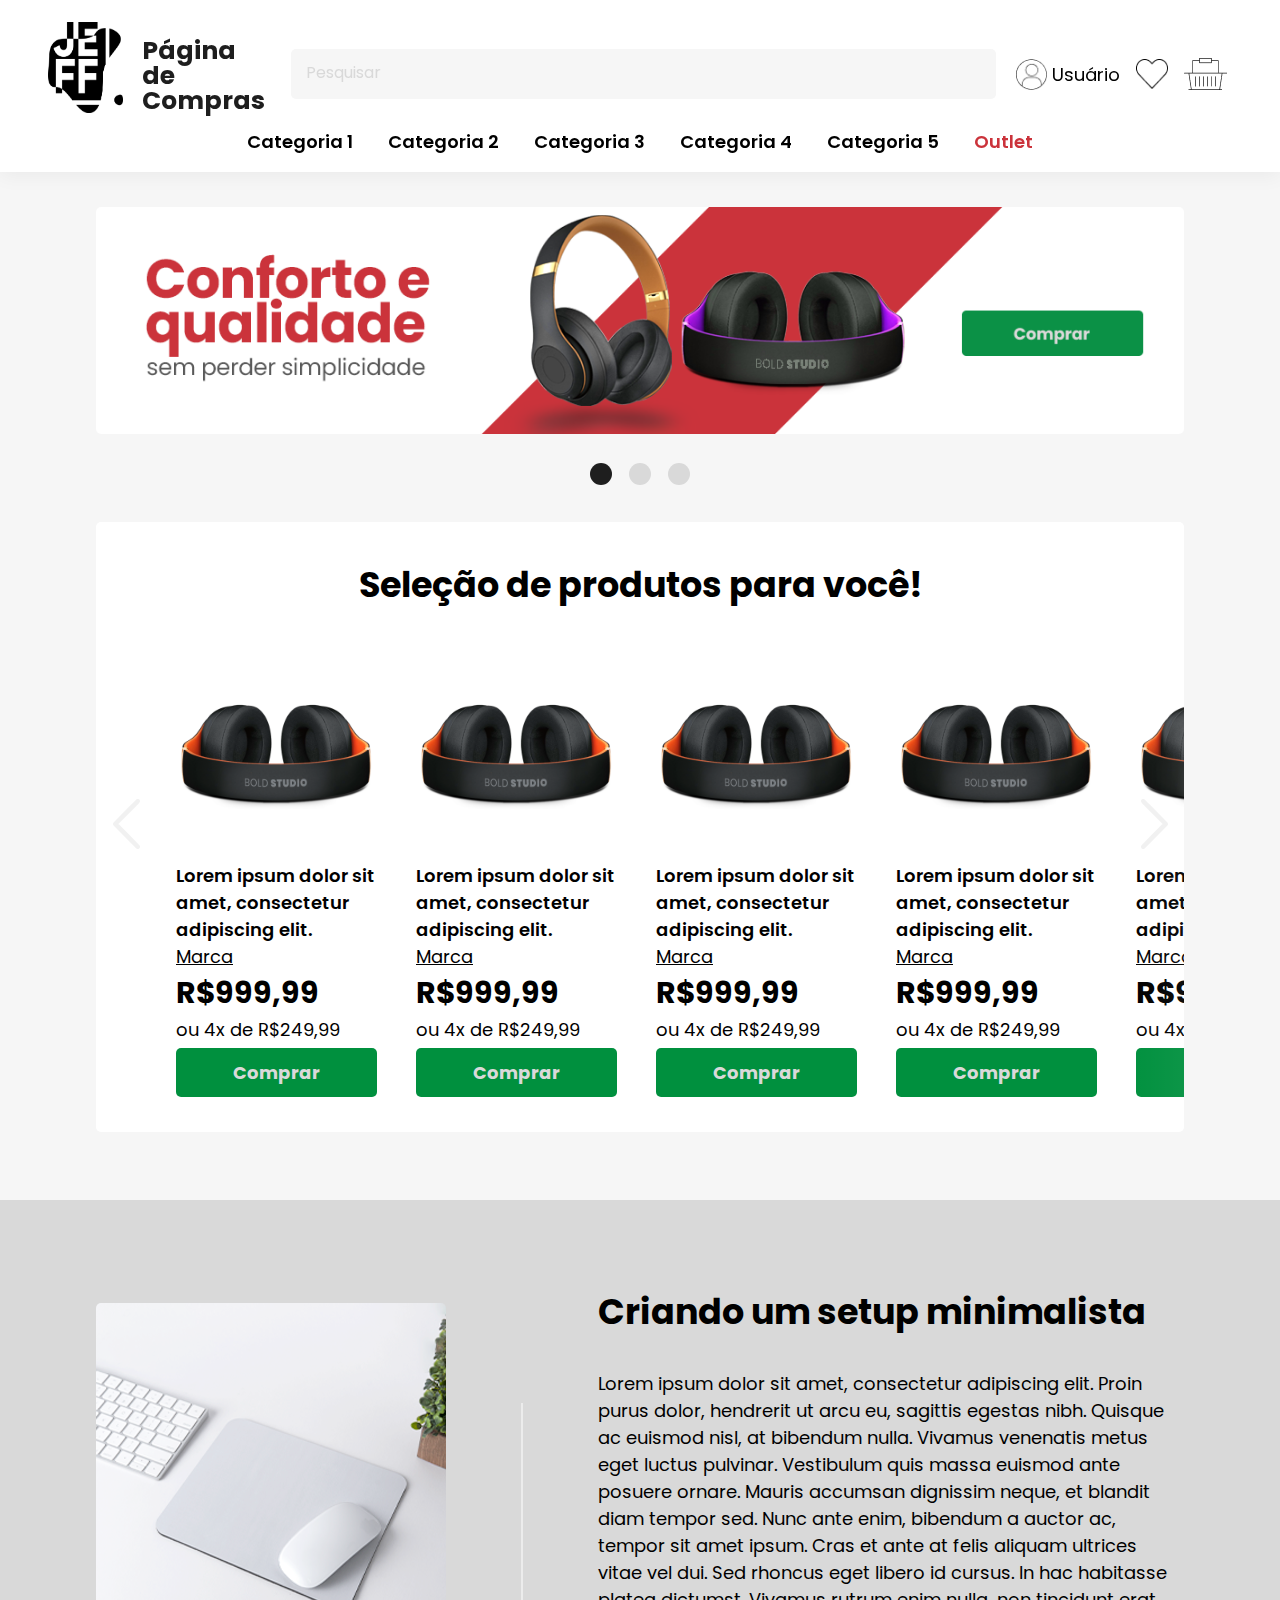
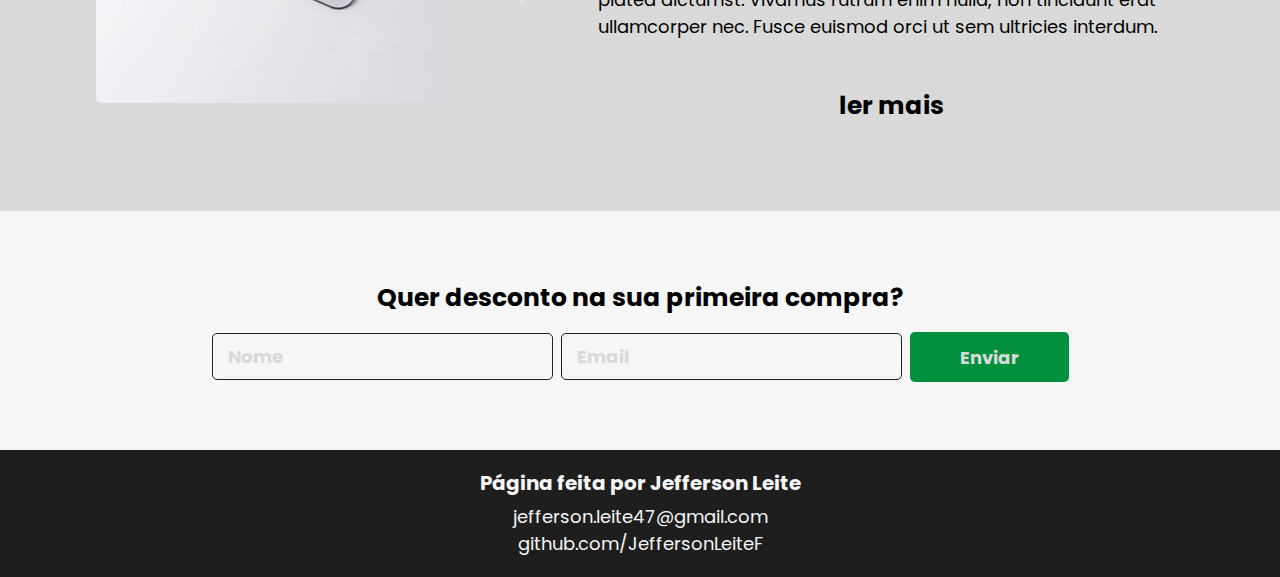
<file: index.html>
<!DOCTYPE html>
<html lang="pt-br">
<head>
    <meta charset="utf-8">
    <meta name="viewport" content="width=device-width, initial-scale=1, maximum-scale=1.0">
    <link rel="stylesheet" type="text/css" href="style.css">
    <style>@import url('https://fonts.googleapis.com/css2?family=Poppins:display=swap');</style>
    <title>Ecommerce - PJ2</title>
</head>
<body>
    <header>
        <div class="header-content">
            <div class="Logo-Group">
                <img id="Logo" src="img/Logo Preta.png" alt="Logo Jeff" >
                <h1 id="Logo-txt">Página de Compras</h1>
            </div>
            <button id="Menu-Mobile">Menu
                <span id="Hamburger"></span>
            </button>
            <input type="text" id="Searchbar" placeholder="Pesquisar">
            <div class="header-content-right">
                <img src="img/user.png" alt="ícone usuário" id="User">
                <p id="User-txt">Usuário</p>        
                <img src="img/Favoritos.png" alt="ícone favoritos" id="Fav">
                <img src="img/Sacola.png" alt="ícone sacola" id="Sacola">
            </div>
        </div>
        <div class="nav-categorias">
            <nav id="nav">
                <ul>
                <li><a href="#" class="nav-item">Categoria 1</a></li>
                <li><a href="#" class="nav-item">Categoria 2</a></li>
                <li><a href="#" class="nav-item">Categoria 3</a></li>
                <li><a href="#" class="nav-item">Categoria 4</a></li>
                <li><a href="#" class="nav-item">Categoria 5</a></li>
                <li><a href="#" class="nav-item" id="outlet">Outlet</a></li>
                </ul>
            </nav>

        </div>
    </header>

    <section class="sliders">
        <div class="slides">
            <!-- Botões -->
            <input type="radio" name="radio-btn-d" id="radio-d1">
            <input type="radio" name="radio-btn-d" id="radio-d2">
            <input type="radio" name="radio-btn-d" id="radio-d3">
            

            <!-- Banners -->
            <div class="slide first">
                <img src="img/Banner-Home1.png" alt="Primeiro Banner">
            </div>
            <div class="slide">
                <img src="img/Banner-Home2.png" alt="Segundo Banner">
            </div>
            <div class="slide">
                <img src="img/Banner-Home3.png" alt="Terceiro Banner">
            </div>
            <!-- Navigation Manual -->
        <div class="navigation-manual">
            <label for="radio-d1" class="manual-btn1-d"></label>
            <label for="radio-d2" class="manual-btn2-d"></label>
            <label for="radio-d3" class="manual-btn3-d"></label>

        </div>

        </div>
        <!-- <script src="js/banner-home_Desk.js"></script> -->
    </section>

    <section class="sliders-m">
        <div class="slides-m">
            <!-- Botões -->
            <input type="radio" name="radio-btn-m" id="radio-m1">
            <input type="radio" name="radio-btn-m" id="radio-m2">
            <input type="radio" name="radio-btn-m" id="radio-m3">
            

            <!-- Banners Mobile -->
            <div class="slide-m first">
                <img src="img/Banner 1_Mobile.png" alt="Primeiro Banner">
            </div>
            <div class="slide-m">
                <img src="img/Banner 2_Mobile.png" alt="Segundo Banner">
            </div>
            <div class="slide-m">
                <img src="img/Banner 3_Mobile.png" alt="Terceiro Banner">
            </div>
            <!-- Navigation Manual -->
        <div class="navigation-manual-m">
            <label for="radio-m1" class="manual-btn1-m"></label>
            <label for="radio-m2" class="manual-btn2-m"></label>
            <label for="radio-m3" class="manual-btn3-m"></label>

        </div>

        </div>
        <!-- <script src="js/banner-home_Mobile.js"></script> -->
    </section>
    <section class="pSlider">
        <h1>Seleção de produtos para você!</h1>
        <button class="prev"><img src="img/Seta_E.svg" alt=""></button>
        <button class="next"><img src="img/Seta_D.svg" alt=""></button>
        <!-- Carrossel de Produtos -->
    <div class="Carrossel">
        <div class="cProduct">
            <img src="img/Produto-Fone.png" alt="Imagem-Fone-produto">
            <h3 class="pNome">Lorem ipsum dolor sit amet, consectetur adipiscing elit.</h3>
            <h3 class="pMarca">Marca</h3>
            <h2 class="pPrice">R$999,99</h2>
            <p class="pParcel">ou 4x de R$249,99</p>
            <a href="#" class="pCTA">Comprar</a>
        </div>

        <div class="cProduct">
            <img src="img/Produto-Fone.png" alt="Imagem-Fone-produto">
            <h3 class="pNome">Lorem ipsum dolor sit amet, consectetur adipiscing elit.</h3>
            <h3 class="pMarca">Marca</h3>
            <h2 class="pPrice">R$999,99</h2>
            <p class="pParcel">ou 4x de R$249,99</p>
            <a href="#" class="pCTA">Comprar</a>
        </div>

        <div class="cProduct">
            <img src="img/Produto-Fone.png" alt="Imagem-Fone-produto">
            <h3 class="pNome">Lorem ipsum dolor sit amet, consectetur adipiscing elit.</h3>
            <h3 class="pMarca">Marca</h3>
            <h2 class="pPrice">R$999,99</h2>
            <p class="pParcel">ou 4x de R$249,99</p>
            <a href="#" class="pCTA">Comprar</a>
        </div>

        <div class="cProduct">
            <img src="img/Produto-Fone.png" alt="Imagem-Fone-produto">
            <h3 class="pNome">Lorem ipsum dolor sit amet, consectetur adipiscing elit.</h3>
            <h3 class="pMarca">Marca</h3>
            <h2 class="pPrice">R$999,99</h2>
            <p class="pParcel">ou 4x de R$249,99</p>
            <a href="#" class="pCTA">Comprar</a>
        </div>

        <div class="cProduct">
            <img src="img/Produto-Fone.png" alt="Imagem-Fone-produto">
            <h3 class="pNome">Lorem ipsum dolor sit amet, consectetur adipiscing elit.</h3>
            <h3 class="pMarca">Marca</h3>
            <h2 class="pPrice">R$999,99</h2>
            <p class="pParcel">ou 4x de R$249,99</p>
            <a href="#" class="pCTA">Comprar</a>
        </div>

        <div class="cProduct">
            <img src="img/Produto-Fone.png" alt="Imagem-Fone-produto">
            <h3 class="pNome">Lorem ipsum dolor sit amet, consectetur adipiscing elit.</h3>
            <h3 class="pMarca">Marca</h3>
            <h2 class="pPrice">R$999,99</h2>
            <p class="pParcel">ou 4x de R$249,99</p>
            <a href="#" class="pCTA">Comprar</a>
        </div>
        
        <div class="cProduct">
            <img src="img/Produto-Fone.png" alt="Imagem-Fone-produto">
            <h3 class="pNome">Lorem ipsum dolor sit amet, consectetur adipiscing elit.</h3>
            <h3 class="pMarca">Marca</h3>
            <h2 class="pPrice">R$999,99</h2>
            <p class="pParcel">ou 4x de R$249,99</p>
            <a href="#" class="pCTA">Comprar</a>
        </div>
        
        <div class="cProduct">
            <img src="img/Produto-Fone.png" alt="Imagem-Fone-produto">
            <h3 class="pNome">Lorem ipsum dolor sit amet, consectetur adipiscing elit.</h3>
            <h3 class="pMarca">Marca</h3>
            <h2 class="pPrice">R$999,99</h2>
            <p class="pParcel">ou 4x de R$249,99</p>
            <a href="#" class="pCTA">Comprar</a>
        </div>
    </div>
    </section>

<!-- Container de Blog -->
<section class="Blog-Container">
    <div class="Blog-Wrapper">
        <div class="Blog-Img">
            <img src="img/Banner-Content.png" alt="Imagem do Blog">
        </div>
        <div class="Blog-Line">
            <img src="img/Blog-line.svg" alt="Linha divisória do Blog">
        </div>
        <div class="Blog-TXT">
            <h1>Criando um setup minimalista</h1>
            <p>Lorem ipsum dolor sit amet, consectetur adipiscing elit. Proin purus dolor, hendrerit ut arcu eu, sagittis egestas nibh. Quisque ac euismod nisl, at bibendum nulla. Vivamus venenatis metus eget luctus pulvinar. Vestibulum quis massa euismod ante posuere ornare. Mauris accumsan dignissim neque, et blandit diam tempor sed. Nunc ante enim, bibendum a auctor ac, tempor sit amet ipsum. Cras et ante at felis aliquam ultrices vitae vel dui. Sed rhoncus eget libero id cursus. In hac habitasse platea dictumst. Vivamus rutrum enim nulla, non tincidunt erat ullamcorper nec. Fusce euismod orci ut sem ultricies interdum.</p>
            <a href="#">ler mais</a>
        </div>
    </div>
</section>
<!-- Formulário -->
<section class="Form-Container">
    <h2 class="Form-Tittle">Quer desconto na sua primeira compra?</h2>
    <div class="Form-Wrapper">
        <input type="text" placeholder="Nome" class="Form-Name">
        <input type="text" placeholder="Email" class="Form-Email">
        <input type="submit" value="Enviar" class="Form-Button">
    </div>
</section>
<!-- Footer -->
<section class="Footer-Container">
    <h2 class="Footer-Tittle">Página feita por Jefferson Leite</h2>
    <h3>jefferson.leite47@gmail.com</h3>
    <h3>github.com/JeffersonLeiteF</h3>
</section>
<!-- Adição de JS -->
<script src="js/script.js"></script>
</body>
</html>
</file>
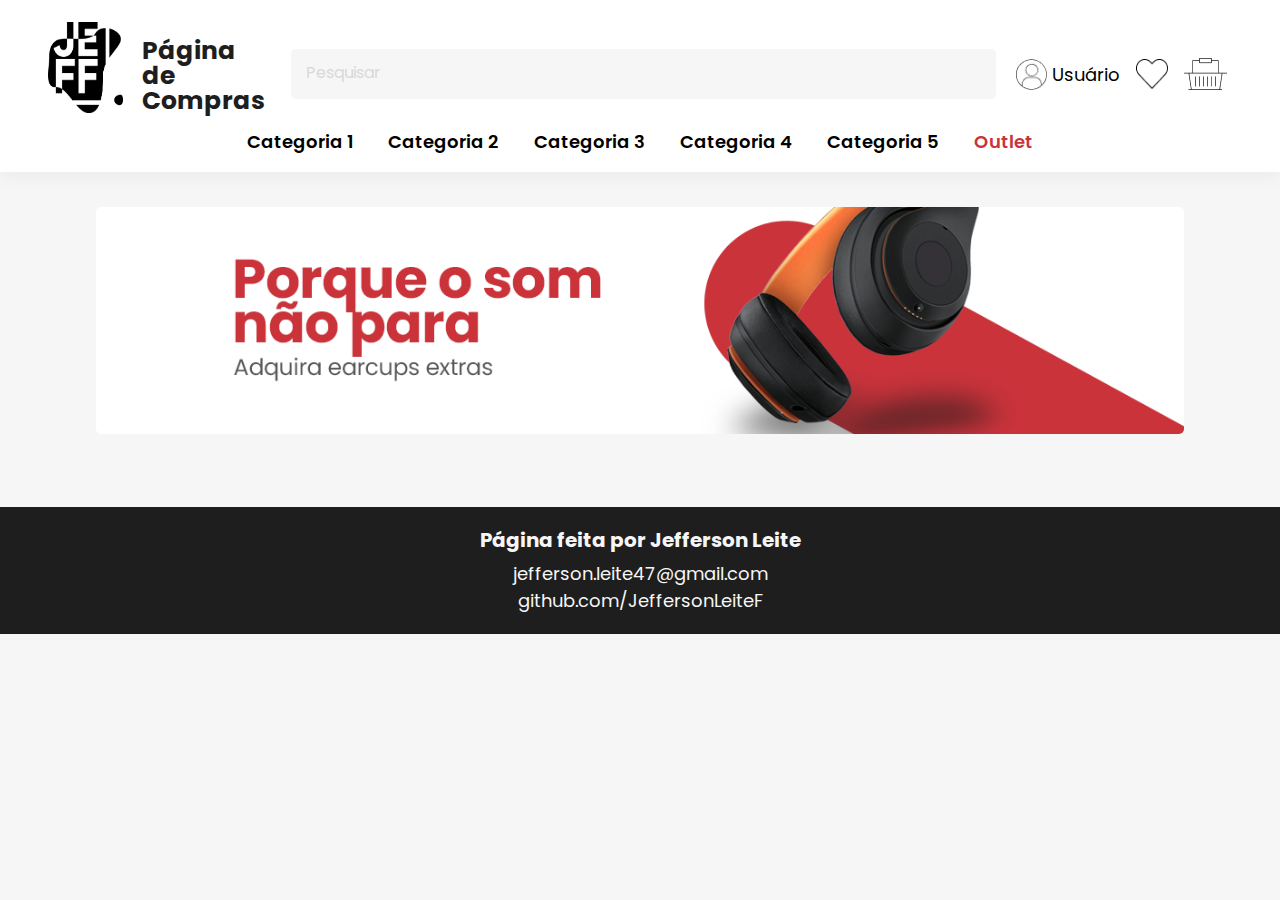
<file: category-page.html>
<!DOCTYPE html>
<html lang="pt-br">
<head>
    <meta charset="utf-8">
    <meta name="viewport" content="width=device-width, initial-scale=1, maximum-scale=1.0">
    <link rel="stylesheet" type="text/css" href="style.css">
    <link rel="stylesheet" type="text/css" href="style-category.css">
    <style>@import url('https://fonts.googleapis.com/css2?family=Poppins:display=swap');</style>
    <title>Página de Categoria - PJ2</title>
</head>
<body>
    <header>
        <div class="header-content">
            <div class="Logo-Group">
                <img id="Logo" src="img/Logo Preta.png" alt="Logo Jeff" >
                <h1 id="Logo-txt">Página de Compras</h1>
            </div>
            <button id="Menu-Mobile">Menu
                <span id="Hamburger"></span>
            </button>
            <input type="text" id="Searchbar" placeholder="Pesquisar">
            <div class="header-content-right">
                <img src="img/user.png" alt="ícone usuário" id="User">
                <p id="User-txt">Usuário</p>        
                <img src="img/Favoritos.png" alt="ícone favoritos" id="Fav">
                <img src="img/Sacola.png" alt="ícone sacola" id="Sacola">
            </div>
        </div>
        <div class="nav-categorias">
            <nav id="nav">
                <ul>
                <li><a href="#" class="nav-item">Categoria 1</a></li>
                <li><a href="#" class="nav-item">Categoria 2</a></li>
                <li><a href="#" class="nav-item">Categoria 3</a></li>
                <li><a href="#" class="nav-item">Categoria 4</a></li>
                <li><a href="#" class="nav-item">Categoria 5</a></li>
                <li><a href="#" class="nav-item" id="outlet">Outlet</a></li>
                </ul>
            </nav>

        </div>
    </header>

    <!-- Banner Categoria -->
    <div class="banner-categoria">
        <img src="img/Banners-Categoria.png" alt="Banner Categoria">
    </div>

    <!-- Footer -->
<section class="Footer-Container">
    <h2 class="Footer-Tittle">Página feita por Jefferson Leite</h2>
    <h3>jefferson.leite47@gmail.com</h3>
    <h3>github.com/JeffersonLeiteF</h3>
</section>
</body>
</html>
</file>
<file: style.css>
*{
    margin: 0;
    padding: 0;
    border: 0;
    font-family: 'Poppins', sans-serif;
}
html{
    font-size: 62.5%;
    scroll-behavior: smooth;
    background-color: #f6f6f6;
}
/* Header */
header{
    top: 0;
    width: 100%;
    background: #FFFFFF;
    box-shadow: 0px 4px 19px #0000000d;
    position: sticky;
    padding-bottom: 2px;
    z-index: 99999;
}
/* Header Principal */
.header-content{
    align-items: center;
    display: flex;
    justify-content: center;
}
.Logo-Group{
    display: flex;
    position: relative;
    cursor: pointer;
    width: 100%;
    max-width: 224px;
    margin-top: 22px;
    margin-left: 15px;
}
#Logo{
    position: relative;
    cursor: pointer;
    width: 100%;
    max-width: 75px;
}
#Logo-txt{
    position: relative;
    cursor: pointer;
    width: 100%;
    max-width: 130px;
    font-family: 'Poppins';
    font-style: normal;
    font-weight: 700;
    font-size: 25px;
    text-align: left;
    line-height: 25px;
    color: #1E1E1E;
    margin-left: 19px;
    margin-top: 16px;
}
#Menu-Mobile{
    display: none;
}
#Searchbar{
    position: relative;
    width: 100%;
    max-width: 675px;
    height: 100%;
    max-height: 50px;
    background-color: #f6f6f6;
    border-radius: 5px;
    border-color: none;
    padding: 15px;
    margin-top: 34px;
    margin-left: 19px;
}
#Searchbar::placeholder{
    font-family: 'Poppins';
    font-size: 1.6rem;
    color: #d9d9d9;
}
.header-content-right{
    display: flex;
    position: relative;
    justify-content: center;
    align-items: center;
    margin: 35px 16px 0;
    /* padding: 15px; */
    /* gap: 16px; */
    width: 100%;
    max-width: 220px;
}
#User{
    /* position: relative; */
    width: 31px;
    cursor: pointer;
    /* height: 31px; */
    /* margin-top: 35px; */
    margin-right: 5px;
}
#User-txt{
    /* position: relative; */
    font-family: 'Poppins';
    cursor: pointer;
    font-weight: 400;
    font-size: 1.8rem;
    /* line-height: 27px;
    margin-top: 35px;
    margin-left: 4.3px; */
    margin-right: 16px;
}
#Fav{
    /* position: relative; */
    width: 100%;
    cursor: pointer;
    /* height: 100%; */
    max-width: 32px;
    /* margin-top: 35px;
    margin-left: 16px; */
    margin-right: 16px;
}
#Sacola{
    /* position: relative; */
    cursor: pointer;
    width: 100%;
    height: 100%;
    max-width: 43px;
    max-height: 32px;
    /* margin-top: 35px;
    margin-left: 16px;
    margin-right: 15px; */
}
/* Categorias */
.nav-categorias{
    font-family: Poppins;
    margin: 15px 10px 15px;
}
.nav-categorias nav ul {
    display: flex;
    justify-content: center;
    list-style: none;
    flex-wrap: wrap;
    column-gap: 2.5rem;
}
.nav-categorias a{
    color: #000;
    text-decoration: none;
    font-size: 1.8rem;
    font-weight: 600;
    /* display: block; */
    padding: .5rem;
}
#outlet{
    color: #CB333B;
}
.nav-categorias a:hover{
    color: #3b3b3b;
    text-decoration: underline;
}
#outlet:hover{
    color: #881f24;
    text-decoration: underline;
}
.sliders{
    margin: 35px auto 0;
    max-width: 1200px;
    width: 85%;
    overflow: hidden;
}
.slides{
    width: 400%;
    display: flex;
}
.slides input{
    display: none;
}
.slide{
    width: 25%;
    position: relative;
    transition: 600ms ease-in-out;
}
.slide img{
    max-width: 1200px;
    width: 100%;
    border-radius: 5px;
}
.navigation-manual{
    position: absolute;
    max-width: 1200px;
    width: 85%;
    margin-top: 20%;
    display: flex;
    justify-content: center;
}
@media screen and (min-width: 1350px) {
  .navigation-manual {
   margin-top: 275px;
  }
}

.manual-btn1-d, .manual-btn2-d, .manual-btn3-d{
    border-radius: 100px;
    cursor: pointer;
    background-color: #d9d9d9;
    width: 22px;
    height: 22px;
    transition: 600ms;
}
.manual-btn1-d, .manual-btn2-d, .manual-btn3-d:not(:last-child){
    margin-right: 17px;
}
.manual-btn1-d:hover, .manual-btn2-d:hover, .manual-btn3-d:hover{
    background-color: #3b3b3b;
}
#radio-d1:checked ~ .first{
    margin-left: 0;
}
#radio-d2:checked ~ .first{
    margin-left: -25%;
}
#radio-d3:checked ~ .first{
    margin-left: -50%;
}
#radio-d1:checked ~ .navigation-manual .manual-btn1-d{
    background-color: #1E1E1E;
}
#radio-d2:checked ~ .navigation-manual .manual-btn2-d{
    background-color: #1E1E1E;
}
#radio-d3:checked ~ .navigation-manual .manual-btn3-d{
    background-color: #1E1E1E;
}
/* Banners Mobile */
.sliders-m{
    margin: 15px auto 0;
    max-width: 600px;
    width: 85%;
    overflow: hidden;
}
.slides-m{
    width: 400%;
    
    display: none;
}
.slides-m input{
    display: none;
}
.slide-m{
    width: 25%;
    position: relative;
    transition: 600ms ease-in-out;
}
.slide-m img{
    max-width: 1200px;
    width: 100%;
    border-radius: 5px;
}
.navigation-manual-m{
    position: absolute;
    max-width: 600px;
    width: 85%;
    margin-top: 118%;
    display: flex;
    justify-content: center;
}
.manual-btn1-m, .manual-btn2-m, .manual-btn3-m{
    border-radius: 100px;
    cursor: pointer;
    background-color: #d9d9d9;
    width: 22px;
    height: 22px;
    transition: 600ms;
}
.manual-btn1-m, .manual-btn2-m, .manual-btn3-m:not(:last-child){
    margin-right: 17px;
}
.manual-btn1-m:hover, .manual-btn2-m:hover, .manual-btn3-m:hover{
    background-color: #3b3b3b;
}
#radio-m1:checked ~ .first{
    margin-left: 0;
}
#radio-m2:checked ~ .first{
    margin-left: -25%;
}
#radio-m3:checked ~ .first{
    margin-left: -50%;
}
#radio-m1:checked ~ .navigation-manual-m .manual-btn1-m{
    background-color: #1E1E1E;
}
#radio-m2:checked ~ .navigation-manual-m .manual-btn2-m{
    background-color: #1E1E1E;
}
#radio-m3:checked ~ .navigation-manual-m .manual-btn3-m{
    background-color: #1E1E1E;
}
/* Carrossel Produtos */
.pSlider{
    background-color: #FFFFFF;
    border-radius: 5px;
    max-width: 1200px;
    width: 85%;
    /* max-height: 610px; */
    height: 610px;
    margin: 68px auto 0;
    padding-top: 0.1px;
    text-align: center;
    position: relative;
}
@media (min-width: 451px) and (max-width: 668px){
    .pSlider{
    height: 650px;
    }
}
.pSlider h1{
    font-family: 'Poppins';
    font-size: 3.5rem;
    line-height: 52.2px;
    margin: 37px 0 46px;
}
/* Carrossel de Produtos */
.Carrossel{
    position: relative;
    margin: 0 auto;
    gap: 40px;
    display: flex;
    overflow: hidden;
    transition-property: scroll-left;
    transition-duration: 600ms;
    transition-timing-function: ease-in-out;
}
.cProduct{
    width: 200px;
    height: 447px;
    display: inline-block;
}
.cProduct:first-child{
    margin-left: 80px;
}
.cProduct:last-child{
    margin-right: 80px;
}
.cProduct img{
    max-width: 200px;
    width: 100%;
}
.pNome{
    font-family: 'Poppins';
    font-size: 1.8rem;
    text-align: left;
    font-weight: 600;
}
.pMarca{
    font-family: 'Poppins';
    font-size: 1.8rem;
    text-align: left;
    font-weight: 400;
    text-decoration: underline;
}
.pPrice{
    font-family: 'Poppins';
    font-size: 3rem;
    text-align: left;
    font-weight: 700;
}
.pParcel{
    font-family: 'Poppins';
    font-size: 1.8rem;
    text-align: left;
    font-weight: 400;
    margin-bottom: 16px;
}
.pCTA{
    background-color: #00903E;
    padding: 12px 57px;
    color: #D9D9D9;
    font-family: 'Poppins';
    font-size: 18px;
    font-weight: 700;
    text-decoration: none;
    border-radius: 5px;
    transition: 600ms ease-in-out;
}
.pCTA:hover{
    background-color: #005022;
}
.next, .prev {
    cursor: pointer;
    position: absolute;
    height: 100%;
    width: 6rem;
    top: 50%;
    transform: translateY(-50%);
    border: none;
    z-index: 1;
    opacity: 0.05;
    transition: 600ms;
}
.prev {
    left: 0;
    background: linear-gradient(to right, #FFFFFF, transparent);
}
.next {
    right: 0;
    background: linear-gradient(to left, #FFFFFF, transparent);
}
.prev:hover, .next:hover{
    opacity: 1;
}
/* Blog */
.Blog-Container{
    margin-top: 68px;
    background-color: #D9D9D9;
    width: 100%;
    padding-top: 86px;
    padding-bottom: 86px;
}
.Blog-Wrapper{
    display: flex;
    text-align: center;
    align-items: center;
    justify-content: center;
    margin: auto;
    max-width: 1200px;
    width: 85%;
}
.Blog-Img img{
    max-width: 350px;
    border-radius: 5px;
    margin-right: 75px;
}
.Blog-Line{
    margin-right: 75px;    
}
.Blog-TXT{
    max-width: 668px;
    width: 100%;
    text-align: center;
    display: inline;
}
.Blog-TXT h1{
    font-family: 'Poppins';
    font-size: 3.5rem;
    font-weight: 700;
    line-height: 5.2rem;
    text-align: left;
    margin-bottom: 32px;
}
.Blog-TXT p{
    font-family: 'Poppins';
    font-size: 1.8rem;
    font-weight: 400;
    line-height: 2.7rem;
    text-align: left;
    max-width: 668px;
    width: 100%;
    margin-bottom: 47px;
}
.Blog-TXT a{
    color: #000;
    font-family: 'Poppins';
    font-size: 2.5rem;
    font-weight: 700;
    text-decoration: none;
    transition: all 600ms;
}
.Blog-TXT a:hover{
    color: #3b3b3b;
    text-decoration: underline;
}
/* Formulário */
.Form-Container{
    text-align: center;
    margin-top: 68px;
}
.Form-Wrapper{
    justify-content: center;
    align-items: center;
    max-width: 1200px;
    width: 85%;
    gap: 8px;
    display: inline-flex;
}
.Form-Tittle{
    color: #000;
    font-family: 'Poppins';
    font-size: 2.5rem;
    font-weight: 700;
    line-height: 3.7rem;
    margin-bottom: 1.6rem;
}
.Form-Name, .Form-Email{
    box-sizing: border-box;
    background-color: #f6f6f6;
    padding-top: 15px;
    padding-bottom: 10px;
    padding-left: 15px;
    border: 0.1rem solid #1E1E1E;
    border-radius: 5px;
    max-width: 341px;
    max-height: 50px;
    width: 100%;
    height: 100%;
    line-height: 50px;
}
.Form-Name::placeholder, .Form-Email::placeholder{
    font-family: 'Poppins';
    font-size: 1.8rem;
    color: #d9d9d9;
    font-weight: 700;
}
.Form-Button{
    box-sizing: border-box;
    padding: 12px 50px;
    background-color: #00903E;
    color: #d9d9d9;
    font-family: 'Poppins';
    font-size: 1.8rem;
    font-weight: 700;
    transition: 600ms;
    border-radius: 5px;
    cursor: pointer;
    max-height: 50px;
    height: 100%;
}
.Form-Button:hover{
    background-color: #005022;
}
/* Footer */
.Footer-Container{
    background-color: #1E1E1E;
    text-align: center;
    padding: 20px;
    margin-top: 68px;
}
.Footer-Container h2, .Footer-Container h3{
    color: #f6f6f6;
}
.Footer-Tittle{
    font-family: 'Poppins';
    font-size: 2rem;
    font-weight: 700;
    line-height: 2.7rem;
    margin-bottom: 6px;
}
.Footer-Container h3{
    font-family: 'Poppins';
    font-size: 1.8rem;
    font-weight: 400;
    line-height: 2.7rem;
}
/* Responsivo */
@media (max-width: 1000px){
    .Blog-Img, .Blog-Line{
        display: none;
    }
    .Blog-TXT h1{
        font-family: 'Poppins';
        font-size: 3.5rem;
        font-weight: 700;
        line-height: 5.2rem;
        text-align: center;
        margin: 0 10px 32px;
    }
    .Blog-TXT p{
        font-family: 'Poppins';
        font-size: 1.8rem;
        font-weight: 400;
        line-height: 2.7rem;
        text-align: left;
        max-width: 668px;
        width: 100%;
        margin-bottom: 47px;
    }
    .Blog-TXT a{
        color: #000;
        font-family: 'Poppins';
        font-size: 2.5rem;
        font-weight: 700;
        text-decoration: none;
        transition: all 600ms;
    }
}
@media (max-width: 655px){
    .header-content{
        flex-wrap: wrap;
        align-items: center;
    }
    .header-content-right{
        display: none;
    }
    .Logo-Group{
        scale: 0.8;
        margin-left: 5px;
        margin-right: auto;
    }
    #Menu-Mobile{
        display: flex;
        /* right: 0; */
        margin: 2rem 0 0;
        padding: 5px;
        background: none;
        font-family: 'Poppins';
        font-size: 1.8rem;
        font-weight: 500;
        margin-right: 19px;
        gap: 1rem;
    }
    #Hamburger{
        margin-top: .4rem;
        display: block;
        width: 20px;
        border-top: 2px solid;
    }
    #Hamburger::after ,#Hamburger::before{
        content: '';
        display: block;
        width: 20px;
        height: 2px;
        background: currentColor;
        margin-top: 5px;
        transition: 300ms;
        position: relative;
    }
    header.menu-active #Hamburger{
        border-top-color: transparent;
    }
    header.menu-active #Hamburger::before{
        transform: rotate(135deg);
    }
    header.menu-active #Hamburger::after{
        transform: rotate(-135deg);
        top: -7px;
    }
    #Searchbar{
        width: 85%;
        max-width: 400px;
        margin: 25px 19px 15px;
    }
    .nav-categorias{
        display: none;
    }
    header.menu-active .nav-categorias {
        display: flex;
        margin: 0 auto 10px;
        width: 100%;
        top: 100px;
        text-align: right;        
    }
    header.menu-active .nav-categorias li{
        padding: 5px;
        width: 90vw;   
    }
    header.menu-active .nav-categorias a {
        font-size: 2rem;
    }
    header.menu-active #Searchbar {
        display: none;
    }
    header.menu-active .header-content-right{
        display: flex;
        justify-content: center;
        align-items: center;
        margin: 0 100% 0;
        margin-top: 15px;
        margin-bottom: 15px;
        padding: 0;
        scale: 1.2;
    }
    #User-txt{
        display: none;
    }
    #User, #Fav{
        margin-right: 16px;
    }    
    .sliders{
        display: none;
    }
    .slides-m{
        display: flex;
    }
    .Carrossel{
        overflow-x: auto;
    }
}
@media (max-width: 600px){
    .Form-Container{
        text-align: center;
        margin-top: 68px;
        
    }
    .Form-Wrapper{
        justify-content: center;
        align-items: center;
        max-width: 1200px;
        width: 85%;
        gap: 8px;
        display: inline-flex;
        flex-wrap: wrap;
        gap: 15px;
    }
    .Form-Tittle{
        margin: 0 10px 15px;
    }
}
@media (max-width: 450px){
    .pSlider h1{
        font-family: 'Poppins';
        font-size: 2.5rem;
        line-height: 3rem;
        margin: 37px 15px 46px;
    }
    .cProduct:first-child{
        margin-left: 40px;
    }
    .cProduct:last-child{
        margin-right: 40px;
    }
    .next, .prev {
        cursor: pointer;
        position: absolute;
        height: 100%;
        width: 3rem;
        top: 50%;
        transform: translateY(-50%);
        border: none;
        z-index: 1;
        opacity: 0.05;
        transition: 600ms;
    }
}
@media (max-width: 300px){
    .header-content{
        padding-left: 0;
    }
    .Logo-Group{
        scale: 0.6;
        margin: .2rem 0 0;
    }
    #Menu-Mobile{
        scale: 0.8;
        margin: 0;
    }
}
</file>
<file: style-category.css>
.banner-categoria{
    margin: 35px auto 0;
    max-width: 1200px;
    width: 85%;
}
.banner-categoria img{
    max-width: 1200px;
    width: 100%;
    border-radius: 5px;
}
</file>
